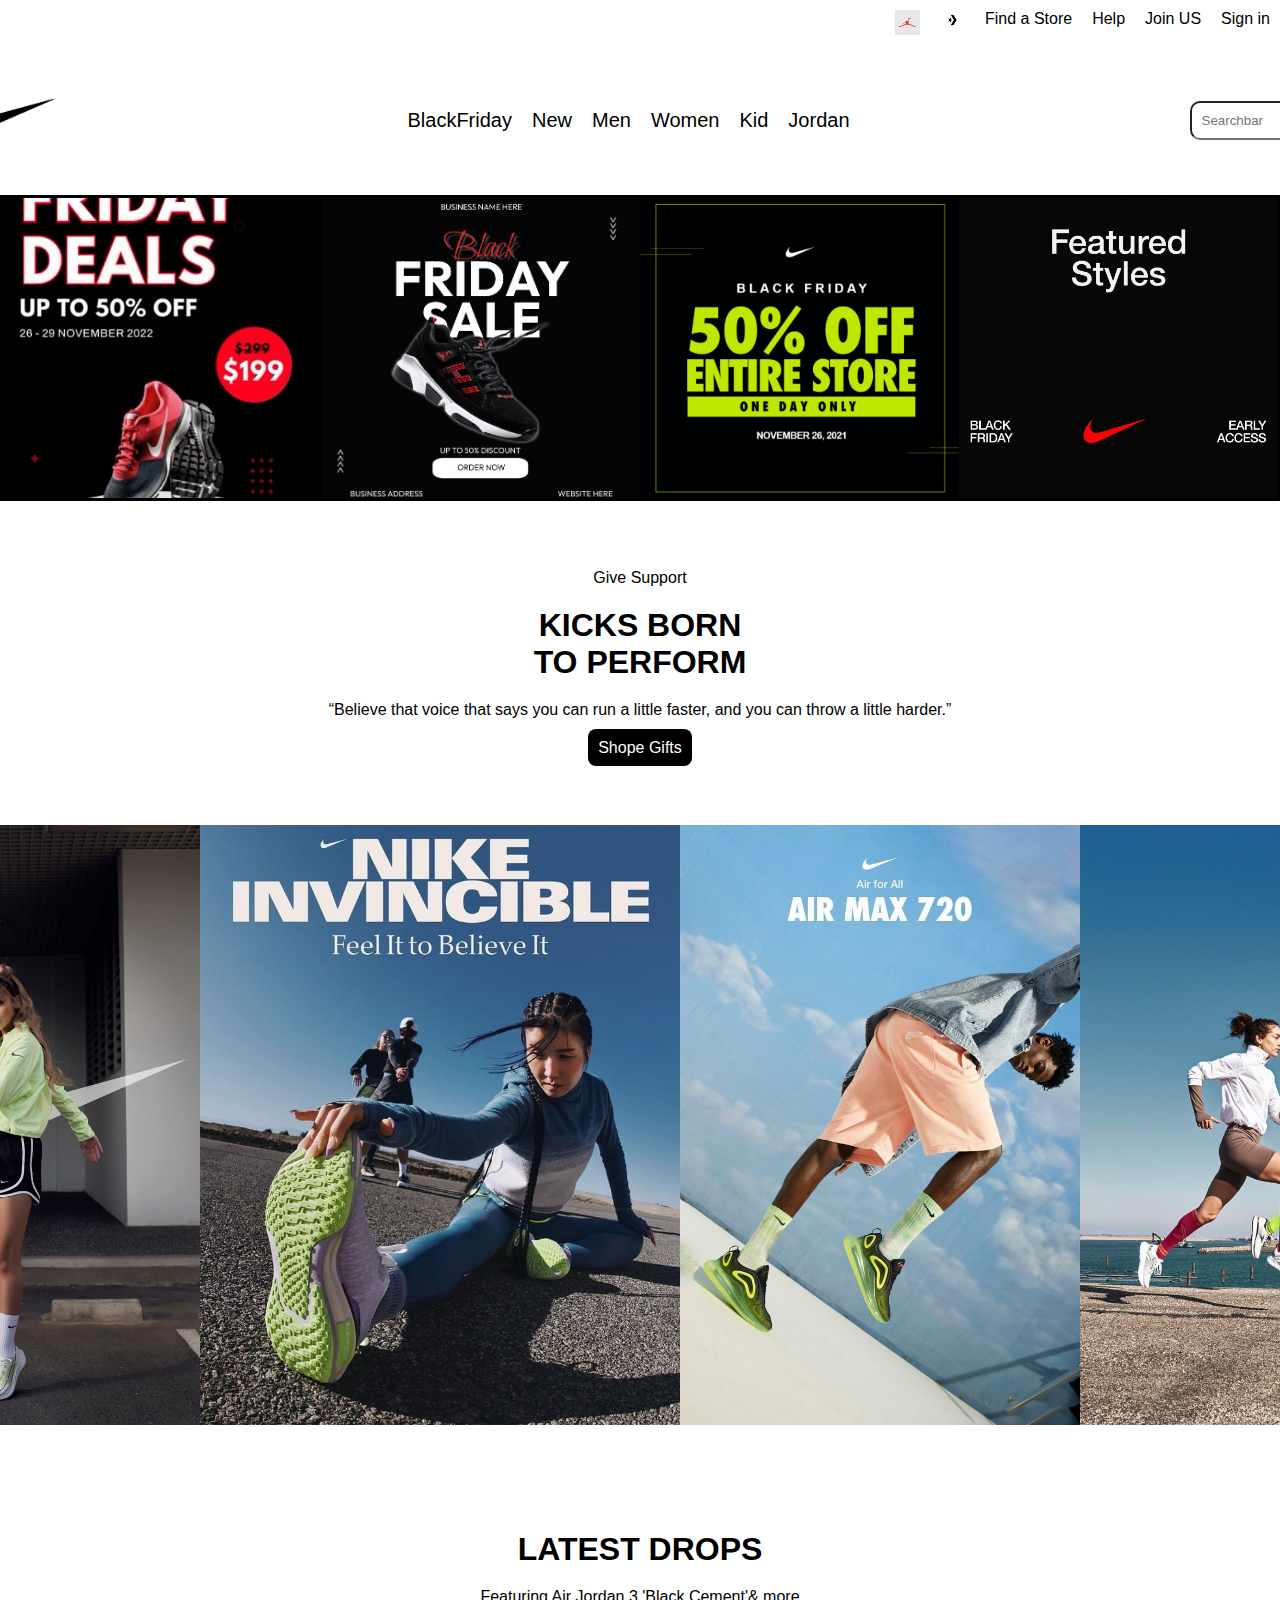
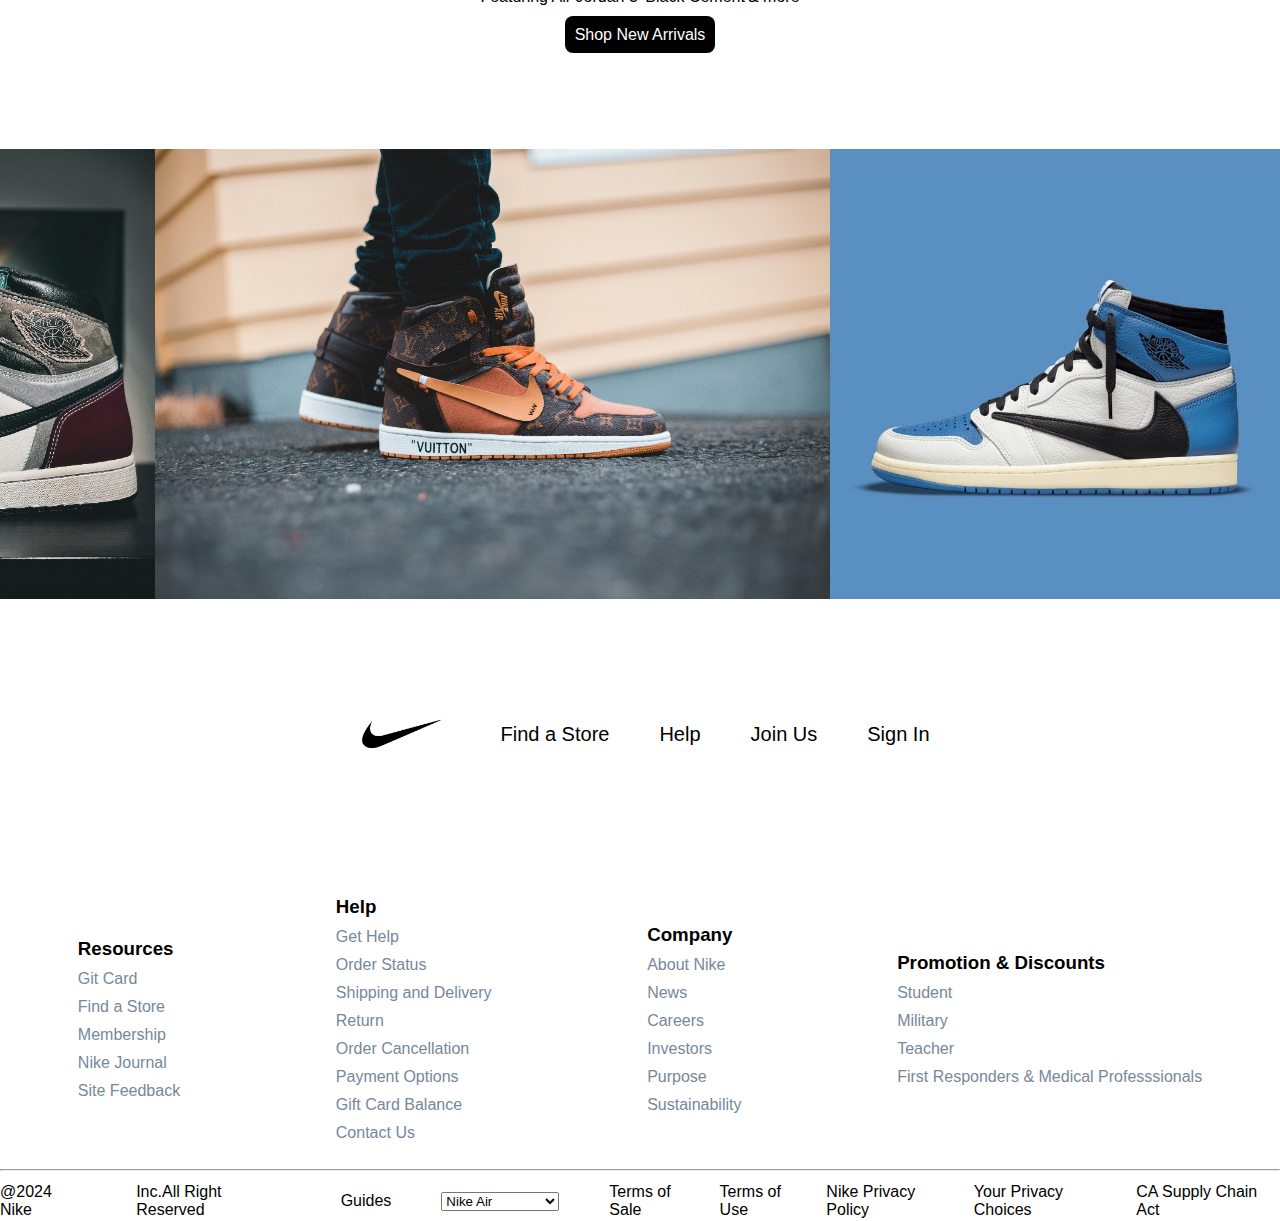
<file: index.html>
<!DOCTYPE html>
<html lang="en">

<head>
    <meta charset="UTF-8">
    <meta name="viewport" content="width=device-width, initial-scale=1.0">
    <title>Nike_shoes</title>
    <link rel="stylesheet" href="./nike.css">
    <style>
        .search {
            display: flex;
            align-items: flex-end;
            gap: 10px;

        }

        .search input {
            padding: 10px;
        }
    </style>
</head>

<body>
    <nav>
        <ul id="nav-one">
            <img src="./jordan.jpg" alt="jordan" style="height: 25px; width: 25px;">
            <img src="./star_logo.png" alt="star" style="height: 20px; width: 25px;">


            <a href="#Find">
                <li>Find a Store</li>
            </a>
            <a href="#Help">
                <li>Help</li>
            </a>
            <a href="#Join US">
                <li>Join US</li>
            </a>
            <a href="#Sign In">
                <li>Sign in</li>
            </a>
        </ul>
    </nav>
    <div id="navtwo">
        <img src="./nike_Log.jpg" alt="nike" style="height: 150px;width: 150px;">
        <ul class="list-morph">
            <li><a href="#black-Friday">BlackFriday</a></li>
            <li><a href="#New">New</a></li>
            <li><a href="#Men">Men</a></li>
            <li><a href="#Women">Women</a></li>
            <li><a href="#Kid">Kid</a></li>
            <li><a href="#jordan">Jordan</a></li>
        </ul>
        <input type="text" name="searchbar" placeholder="Searchbar" class="searchbar">
    </div>

    <div class="change">
        <img src="./promo-one.jpg" alt="" class="promo">
        <img src="./promo-two.jpg" alt="" class="promo">
        <img src="./promo-four.jpg" alt="" class="promo">
        <img src="./promo.jpg" alt="" class="promo">

    </div>

    <div class="text-deco">
        <p>Give Support</p>
        <h1>KICKS BORN <br>TO PERFORM</h1>
        <p>“Believe that voice that says you can run a little faster, and you can throw a little harder.”</p>
        <div>
            <a href=" #Shope Gifts" class="deco">Shope Gifts</a>
        </div>
    </div>
    <div id="mark">
        <img src="./mod_one.jpg" alt="img_one" class="demo">
        <img src="./mod_two.jpg" alt="img_two" class="demo">
        <img src="./mod_three.jpg" alt="img_three" class="demo">
        <img src="./mod_four.jpg" alt="img_four" class="demo">
    </div>

    <div class=" text-deco">
        <h1>LATEST DROPS</h1>
        <P>Featuring Air Jordan 3 'Black Cement'& more</P>
        <div>
            <a href="#Shoes_Collections" class="deco">Shop New Arrivals</a>
        </div>
    </div>

    <div class="out">
        <img src="./light_blue_jordan.jpg" alt="OG_shoe" class="come">
        <img src="./OG.jpg" alt="OG_shoe" class="come">
        <img src="./oG_two.jpg" alt="two" class="come">
    </div>
    <div>
        <ul class="main">
            <img src="./nike_Log.jpg" alt="logo" class="img-adj">
            <li><a href="#Find a Store">Find a Store</a></li>
            <li><a href="#Help">Help</a></li>
            <li><a href="#Join Us">Join Us</a></li>
            <li><a href="#Sign In">Sign In</a></li>
        </ul>
    </div>

    <div class="semi">
        <div>
            <ul class="result">
                <h3>Resources</h3>
                <li><a href="#Git Card">Git Card</a></li>
                <li><a href="#Find a Store">Find a Store</a></li>
                <li><a href="#Membership">Membership</a></li>
                <li><a href="#Nike journal">Nike Journal</a></li>
                <li><a href="# Site Feedback">Site Feedback</a></li>
            </ul>
        </div>
        <div>
            <ul class="result">
                <h3>Help</h3>
                <li><a href="#Help">Get Help</a></li>
                <li><a href="#Order Status">Order Status</a></li>
                <li><a href="#Shipping and Delivery">Shipping and Delivery</a></li>
                <li><a href="#Return">Return</a></li>
                <li><a href="#Order Cancellation">Order Cancellation</a></li>
                <li><a href="#Payment Options">Payment Options</a></li>
                <li><a href="#Gift Card Balance">Gift Card Balance</a> </li>
                <li><a href="#Contact Us">Contact Us</a></li>
            </ul>
        </div>

        <div>
            <ul class="result">
                <h3>Company</h3>
                <li><a href="#About Nike">About Nike</a></li>
                <li><a href="#News">News</a></li>
                <li><a href="#Careers">Careers</a></li>
                <li><a href="#investors">Investors</a></li>
                <li><a href="#purpose">Purpose</a></li>
                <li><a href="#Sustainability">Sustainability</a></li>
            </ul>
        </div>
        <div>
            <ul class=" result">
                <h3>Promotion & Discounts</h3>
                <li><a href="#Student">Student</a></li>
                <li><a href="#Military">Military</a></li>
                <li><a href="#Teacher">Teacher</a></li>
                <li><a href="#First Responders & Medical Professsionals">First Responders & Medical Professsionals</a>
                </li>
            </ul>

        </div>
    </div>
    <div>
        <hr />
    </div>
    <div>
        <footer class="final">
            <p>@2024 Nike</p>
            <p>Inc.All Right Reserved</p>
            <label for="shoes">Guides</label>
            <select name="Shoes-selection" id="shoes">
                <option value="nike air">Nike Air</option>
                <option value="nike air force">Nike Air Force 1</option>
                <option value="nike air max ">Nike Air Max</option>
                <option value="Nike FlyEase">Nike FlyEase</option>
                <option value="Nike FlyEase">Nike Flyknit</option>
                <option value="Nike FlyEase">Nike Free</option>
                <option value="Nike FlyEase">Nike React</option>
                <option value="Nike FlyEase">Nike Vaporfly</option>
                <option value="Nike FlyEase">Nike ZoomX</option>
                <option value="Nike FlyEase">Space Hippie</option>
            </select>
            <ul class="modified">
                <li><a href="#">Terms of Sale</a></li>
                <li><a href="#Terms of Use">Terms of Use</a></li>
                <li><a href="#Nike Privacy Policy">Nike Privacy Policy</a></li>
                <li><a href="#Your Privacy Choices">Your Privacy Choices</a></li>
                <li><a href="#CA Supply Chain Act">CA Supply Chain Act</a></li>
            </ul>
        </footer>
    </div>


</body>

</html>
</file>
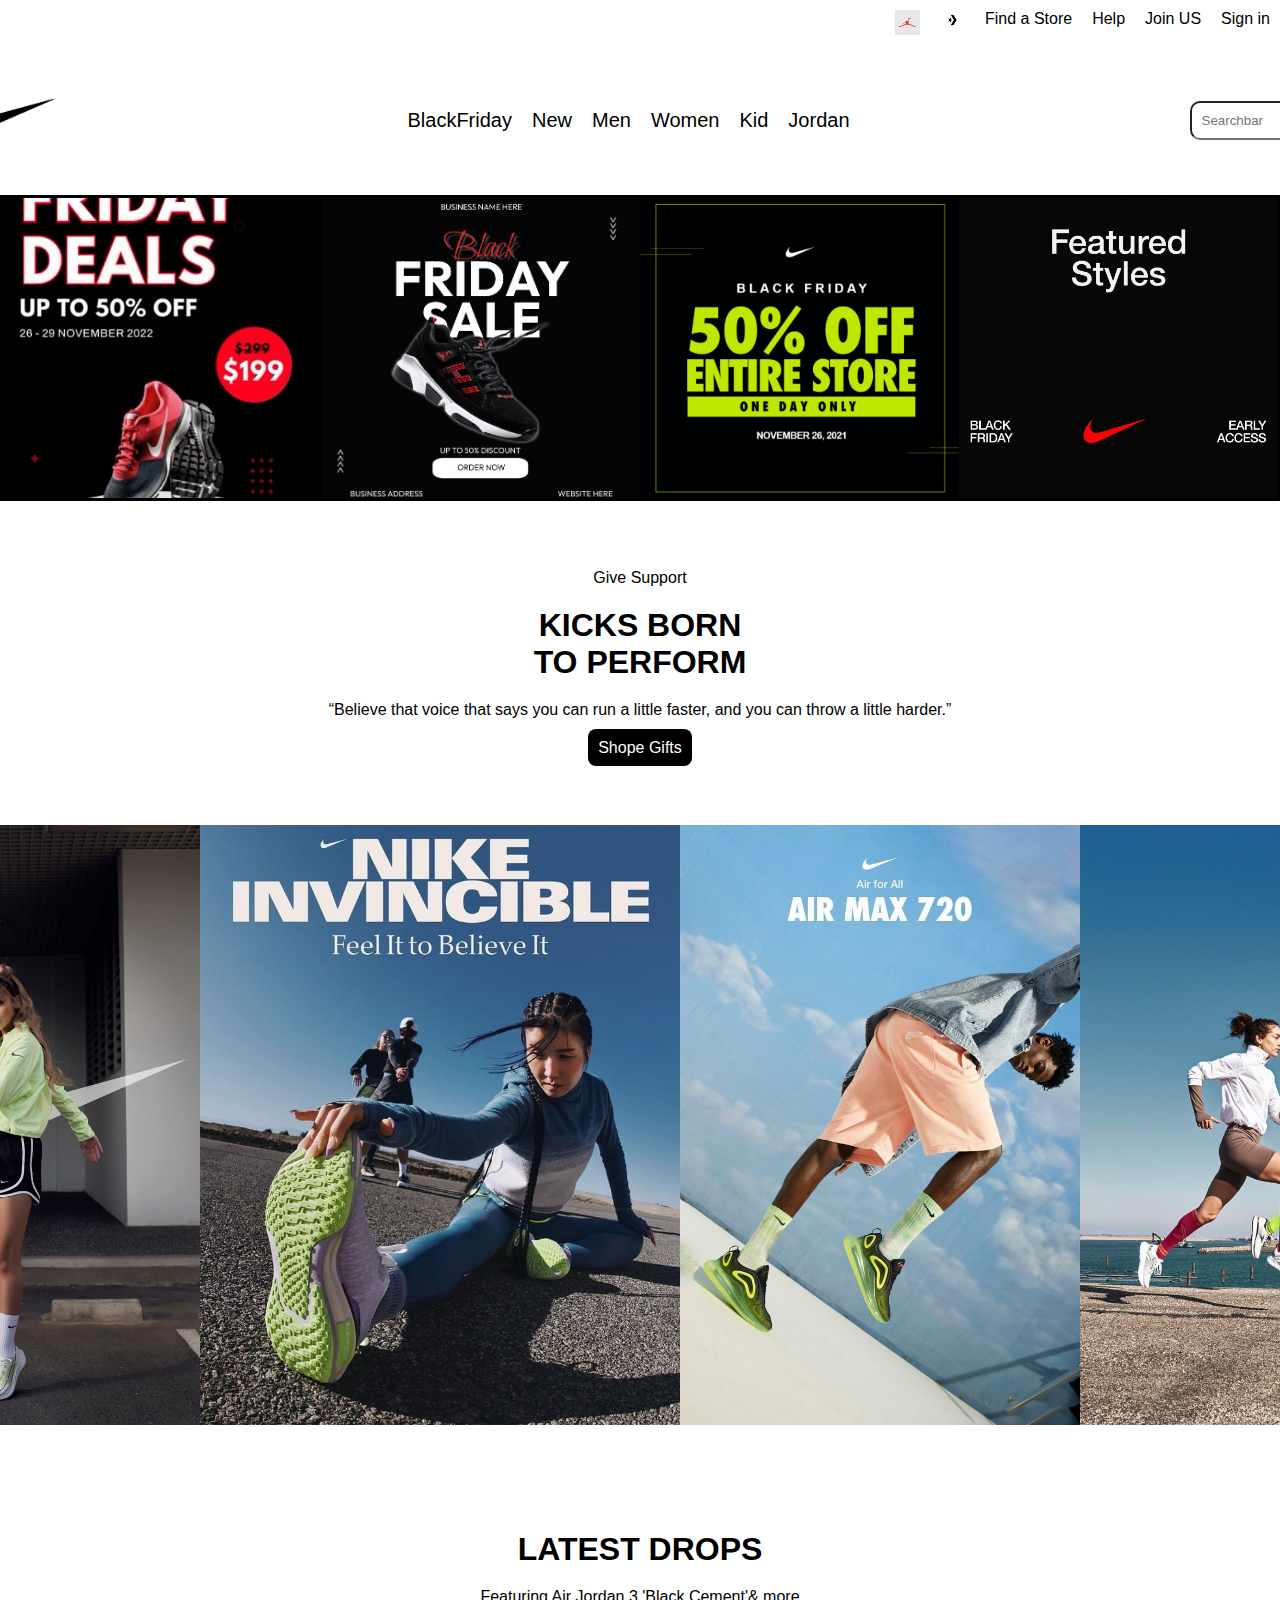
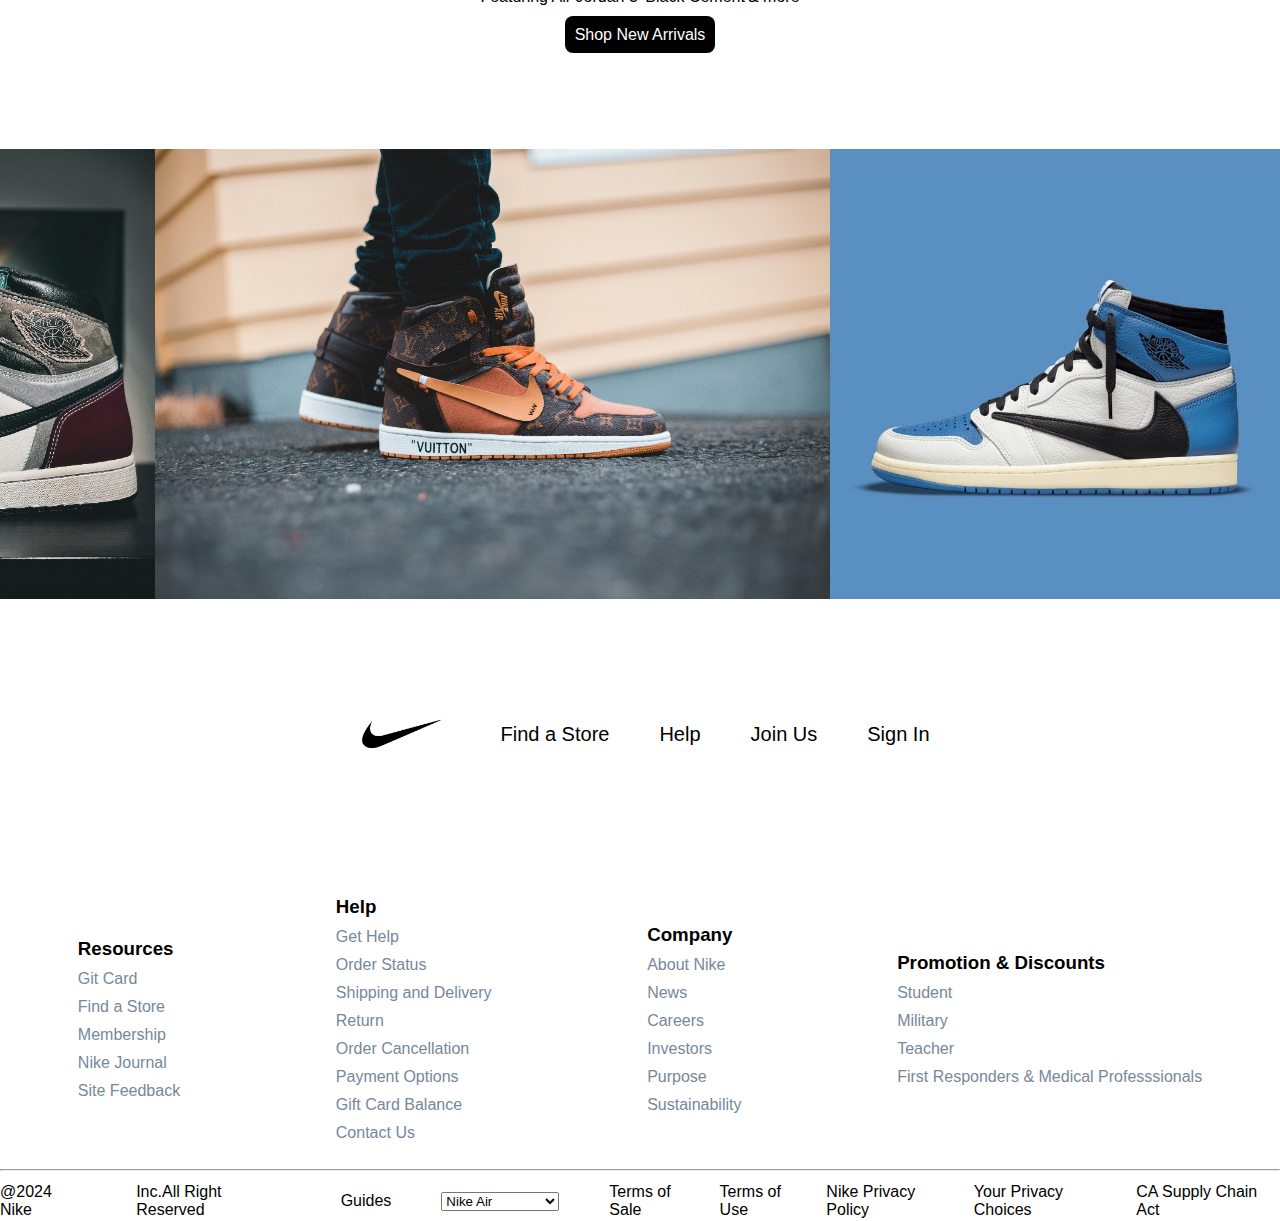
<file: nike.html>
<!DOCTYPE html>
<html lang="en">

<head>
    <meta charset="UTF-8">
    <meta name="viewport" content="width=device-width, initial-scale=1.0">
    <title>Nike_shoes</title>
    <link rel="stylesheet" href="./nike.css">
    <style>
        .search {
            display: flex;
            align-items: flex-end;
            gap: 10px;

        }

        .search input {
            padding: 10px;
        }
    </style>
</head>

<body>
    <nav>
        <ul id="nav-one">
            <img src="./jordan.jpg" alt="jordan" style="height: 25px; width: 25px;">
            <img src="./star_logo.png" alt="star" style="height: 20px; width: 25px;">


            <a href="#Find">
                <li>Find a Store</li>
            </a>
            <a href="#Help">
                <li>Help</li>
            </a>
            <a href="#Join US">
                <li>Join US</li>
            </a>
            <a href="#Sign In">
                <li>Sign in</li>
            </a>
        </ul>
    </nav>
    <div id="navtwo">
        <img src="./nike_Log.jpg" alt="nike" style="height: 150px;width: 150px;">
        <ul class="list-morph">
            <li><a href="#black-Friday">BlackFriday</a></li>
            <li><a href="#New">New</a></li>
            <li><a href="#Men">Men</a></li>
            <li><a href="#Women">Women</a></li>
            <li><a href="#Kid">Kid</a></li>
            <li><a href="#jordan">Jordan</a></li>
        </ul>
        <input type="text" name="searchbar" placeholder="Searchbar" class="searchbar">
    </div>

    <div class="change">
        <img src="./promo-one.jpg" alt="" class="promo">
        <img src="./promo-two.jpg" alt="" class="promo">
        <img src="./promo-four.jpg" alt="" class="promo">
        <img src="./promo.jpg" alt="" class="promo">

    </div>

    <div class="text-deco">
        <p>Give Support</p>
        <h1>KICKS BORN <br>TO PERFORM</h1>
        <p>“Believe that voice that says you can run a little faster, and you can throw a little harder.”</p>
        <div>
            <a href=" #Shope Gifts" class="deco">Shope Gifts</a>
        </div>
    </div>
    <div id="mark">
        <img src="./mod_one.jpg" alt="img_one" class="demo">
        <img src="./mod_two.jpg" alt="img_two" class="demo">
        <img src="./mod_three.jpg" alt="img_three" class="demo">
        <img src="./mod_four.jpg" alt="img_four" class="demo">
    </div>

    <div class=" text-deco">
        <h1>LATEST DROPS</h1>
        <P>Featuring Air Jordan 3 'Black Cement'& more</P>
        <div>
            <a href="#Shoes_Collections" class="deco">Shop New Arrivals</a>
        </div>
    </div>

    <div class="out">
        <img src="./light_blue_jordan.jpg" alt="OG_shoe" class="come">
        <img src="./OG.jpg" alt="OG_shoe" class="come">
        <img src="./oG_two.jpg" alt="two" class="come">
    </div>
    <div>
        <ul class="main">
            <img src="./nike_Log.jpg" alt="logo" class="img-adj">
            <li><a href="#Find a Store">Find a Store</a></li>
            <li><a href="#Help">Help</a></li>
            <li><a href="#Join Us">Join Us</a></li>
            <li><a href="#Sign In">Sign In</a></li>
        </ul>
    </div>

    <div class="semi">
        <div>
            <ul class="result">
                <h3>Resources</h3>
                <li><a href="#Git Card">Git Card</a></li>
                <li><a href="#Find a Store">Find a Store</a></li>
                <li><a href="#Membership">Membership</a></li>
                <li><a href="#Nike journal">Nike Journal</a></li>
                <li><a href="# Site Feedback">Site Feedback</a></li>
            </ul>
        </div>
        <div>
            <ul class="result">
                <h3>Help</h3>
                <li><a href="#Help">Get Help</a></li>
                <li><a href="#Order Status">Order Status</a></li>
                <li><a href="#Shipping and Delivery">Shipping and Delivery</a></li>
                <li><a href="#Return">Return</a></li>
                <li><a href="#Order Cancellation">Order Cancellation</a></li>
                <li><a href="#Payment Options">Payment Options</a></li>
                <li><a href="#Gift Card Balance">Gift Card Balance</a> </li>
                <li><a href="#Contact Us">Contact Us</a></li>
            </ul>
        </div>

        <div>
            <ul class="result">
                <h3>Company</h3>
                <li><a href="#About Nike">About Nike</a></li>
                <li><a href="#News">News</a></li>
                <li><a href="#Careers">Careers</a></li>
                <li><a href="#investors">Investors</a></li>
                <li><a href="#purpose">Purpose</a></li>
                <li><a href="#Sustainability">Sustainability</a></li>
            </ul>
        </div>
        <div>
            <ul class=" result">
                <h3>Promotion & Discounts</h3>
                <li><a href="#Student">Student</a></li>
                <li><a href="#Military">Military</a></li>
                <li><a href="#Teacher">Teacher</a></li>
                <li><a href="#First Responders & Medical Professsionals">First Responders & Medical Professsionals</a>
                </li>
            </ul>

        </div>
    </div>
    <div>
        <hr />
    </div>
    <div>
        <footer class="final">
            <p>@2024 Nike</p>
            <p>Inc.All Right Reserved</p>
            <label for="shoes">Guides</label>
            <select name="Shoes-selection" id="shoes">
                <option value="nike air">Nike Air</option>
                <option value="nike air force">Nike Air Force 1</option>
                <option value="nike air max ">Nike Air Max</option>
                <option value="Nike FlyEase">Nike FlyEase</option>
                <option value="Nike FlyEase">Nike Flyknit</option>
                <option value="Nike FlyEase">Nike Free</option>
                <option value="Nike FlyEase">Nike React</option>
                <option value="Nike FlyEase">Nike Vaporfly</option>
                <option value="Nike FlyEase">Nike ZoomX</option>
                <option value="Nike FlyEase">Space Hippie</option>
            </select>
            <ul class="modified">
                <li><a href="#">Terms of Sale</a></li>
                <li><a href="#Terms of Use">Terms of Use</a></li>
                <li><a href="#Nike Privacy Policy">Nike Privacy Policy</a></li>
                <li><a href="#Your Privacy Choices">Your Privacy Choices</a></li>
                <li><a href="#CA Supply Chain Act">CA Supply Chain Act</a></li>
            </ul>
        </footer>
    </div>


</body>

</html>
</file>
<file: nike.css>
#nav-one {
    display: flex;
    list-style-type: none;
    gap: 20px;
    background-color: white;
    padding: 10px;
    justify-content: end;

}

* {
    margin: 0px;
    padding: 0px;
    font-family: 'Gill Sans', 'Gill Sans MT', Calibri, 'Trebuchet MS', sans-serif;
}

#nav-one a {
    text-decoration: none;
    color: black;
}

#navtwo {
    display: flex;
    gap: 330px;
    justify-content: center;
    align-items: center;
    overflow: hidden;


}

.list-morph {
    list-style-type: none;
    display: flex;
    align-items: center;
}

.list-morph a {
    text-decoration: none;
    padding: 10px;
    color: black;
    font-size: 20px;
    justify-content: center;

}

.searchbar {
    padding: 10px;
    border-radius: 10px;
}

.change {
    height: 300px;
    width: auto;
    border: 3px solid black;
    display: flex;
    align-items: center;
    flex-direction: wrap;
    justify-content: left;
}

.promo {
    object-fit: cover;
    height: 100%;
    width: 100%;

}

.text-deco {
    border: 3px solid black;
    padding: 12px;
    height: 300px;
    width: auto;

}

.text-deco {
    display: flex;
    flex-direction: column;
    justify-content: center;
    justify-items: center;
    text-align: center;
    border: none;
    gap: 20px;

}

.deco {
    text-decoration: none;
    background-color: black;
    color: white;
    padding: 10px;
    width: fit-content;
    border-radius: 8px;

}


#mark {
    display: flex;
    height: auto;
    width: auto;
    justify-content: center;

}

.demo {
    object-fit: cover;
    height: 600px;
    width: 650px;

}

.out {
    display: flex;
    box-sizing: border-box;
    height: 50vh;
    width: 100vw;
    flex-direction: row-reverse;
    flex-direction: wrap;



}

.come {
    object-fit: cover;
    height: 100%;
    width: 100%;
}

a:hover {
    padding: 5px;
    height: fit-content;
    width: fit-content;
    background-color: lightgrey;
    border-radius: 10px;
}

.main {
    display: flex;
    width: 100vw;
    height: 30vh;
    justify-content: center;
    align-items: center;
    gap: 50px;
    list-style-type: none;
}

.img-adj {
    object-fit: fill;
    height: 100px;
    width: 100px;
}

.main a {
    text-decoration: none;
    color: black;
    font-size: 20px;
}

.semi {
    display: flex;
    justify-content: space-around;
    width: 100vw;
    height: 300px;
    align-items: center;
}

.result {
    display: flex;
    flex-direction: column;
    gap: 10px;
    list-style-type: none;
}

.result a {
    text-decoration: none;
    color: lightslategray;

}

.final {
    display: flex;
    gap: 50px;
    height: 40px;
    width: 100vw;
    align-items: center;
    margin-top: 10px;
    justify-content: center;
}

.modified {
    display: flex;
    list-style-type: none;
    gap: 15px;
    align-items: center;
}

.modified a {
    text-decoration: none;
    color: black;
}
</file>
